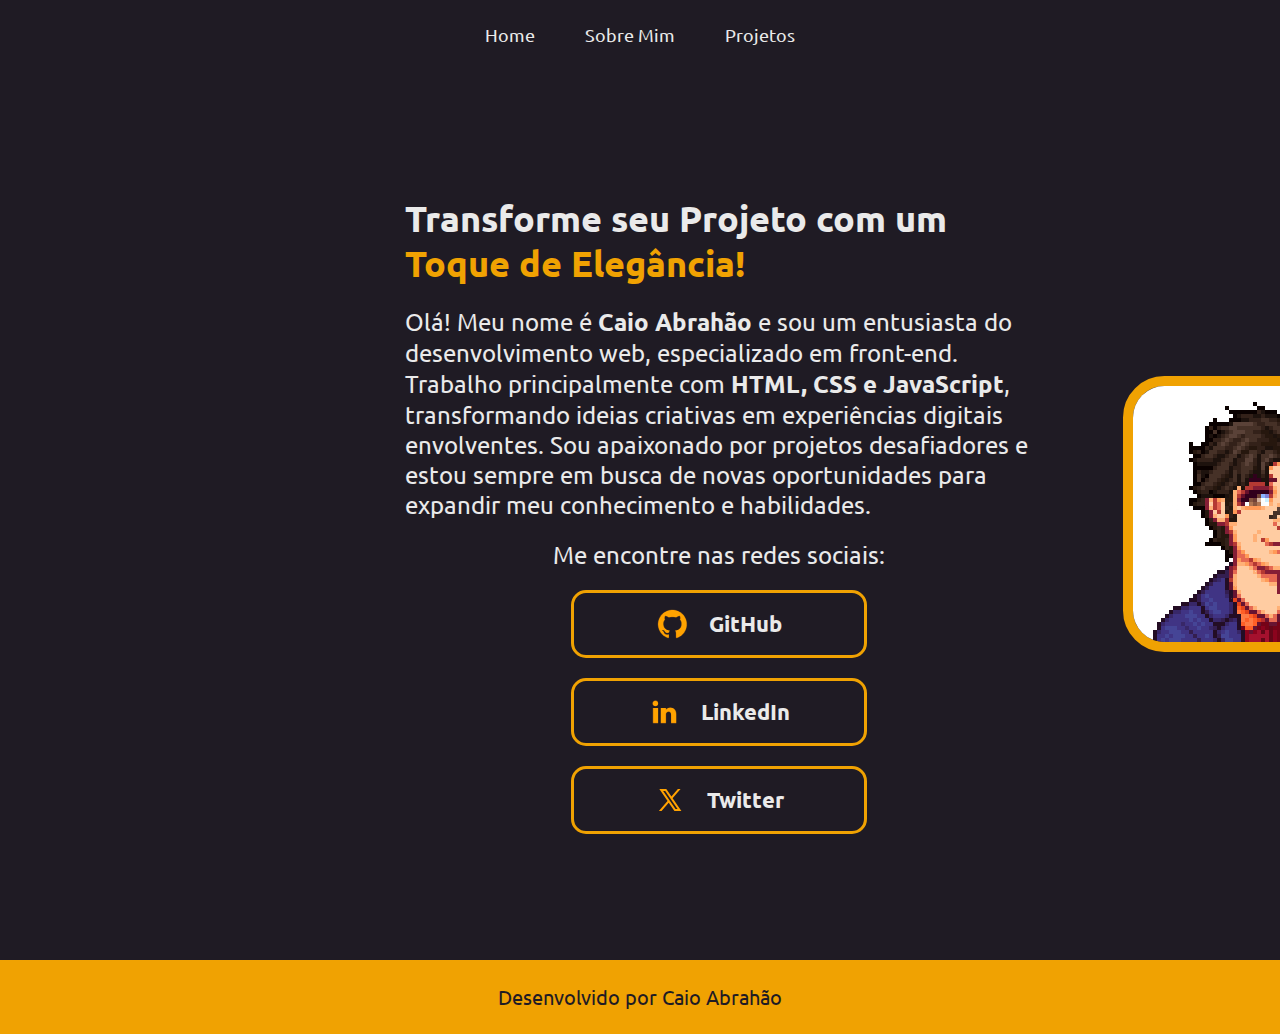
<file: index.html>
<!DOCTYPE html>
<html lang="pt-br">
<head>
    <meta charset="UTF-8">
    <title>Conheça Caio Abrahão</title>
    <link rel="stylesheet" href="style.css">
    <link rel="icon" href="favicon.ico">
    <meta name="viewport" content="width=device-width, initial-scale=1" />
</head>

<body>
    <section>
    <header class="header-class">
        <nav class="nav-menu">
            <a href="index.html" class="nav-links">Home</a>
            <a href="about.html" class="nav-links">Sobre Mim</a>
            <a href="pixelart-portrait.png" class="nav-links">Projetos</a>
        </nav>
    </header>
    <main class="center-items">
        <section class="text-and-links">

            <h1 class="main-title">Transforme seu Projeto com um <br>
                <strong class="title-highlight">Toque de Elegância!</strong></h1>

            <p class="paragrafo-principal">Olá! Meu nome é <strong>Caio Abrahão</strong> e sou um entusiasta do desenvolvimento web,
                especializado em front-end. Trabalho principalmente com <strong>HTML, CSS e JavaScript</strong>,
                transformando ideias criativas em experiências digitais envolventes.
                Sou apaixonado por projetos desafiadores e estou sempre em busca de novas
                oportunidades para expandir meu conhecimento e habilidades.</p>

            <div class="social-media-buttons">
                <h2 class="social-media-title">Me encontre nas redes sociais:</h2>
                <a class="sm-button" href="https://github.com/caioabrahao" target="_blank" rel="noopener">
                    <img src="./assets/github.png" alt="github-logo"> GitHub</a>
                <a class="sm-button" target="_blank" rel="noopener" href="https://www.linkedin.com/in/caioabrahao/">
                    <img src="./assets/linkedin.png" alt="linkedin-logo"> LinkedIn </a>
                <a class="sm-button" target="_blank" href="https://twitter.com/taldeabrahao">
                    <img src="./assets/twitter-novo.png" alt="x-logo"></img>Twitter</a>
            </div>
        </section>
        <section class="central-image-container">
            <img src="pixelart-portrait.png" alt="Retrato em Pixelart" class="retrato-pixelart">
        </section>
    </main>

    <footer class="footer-class">
        <p>Desenvolvido por Caio Abrahão</p>
    </footer>
    </section>
</body>
</html>
</file>
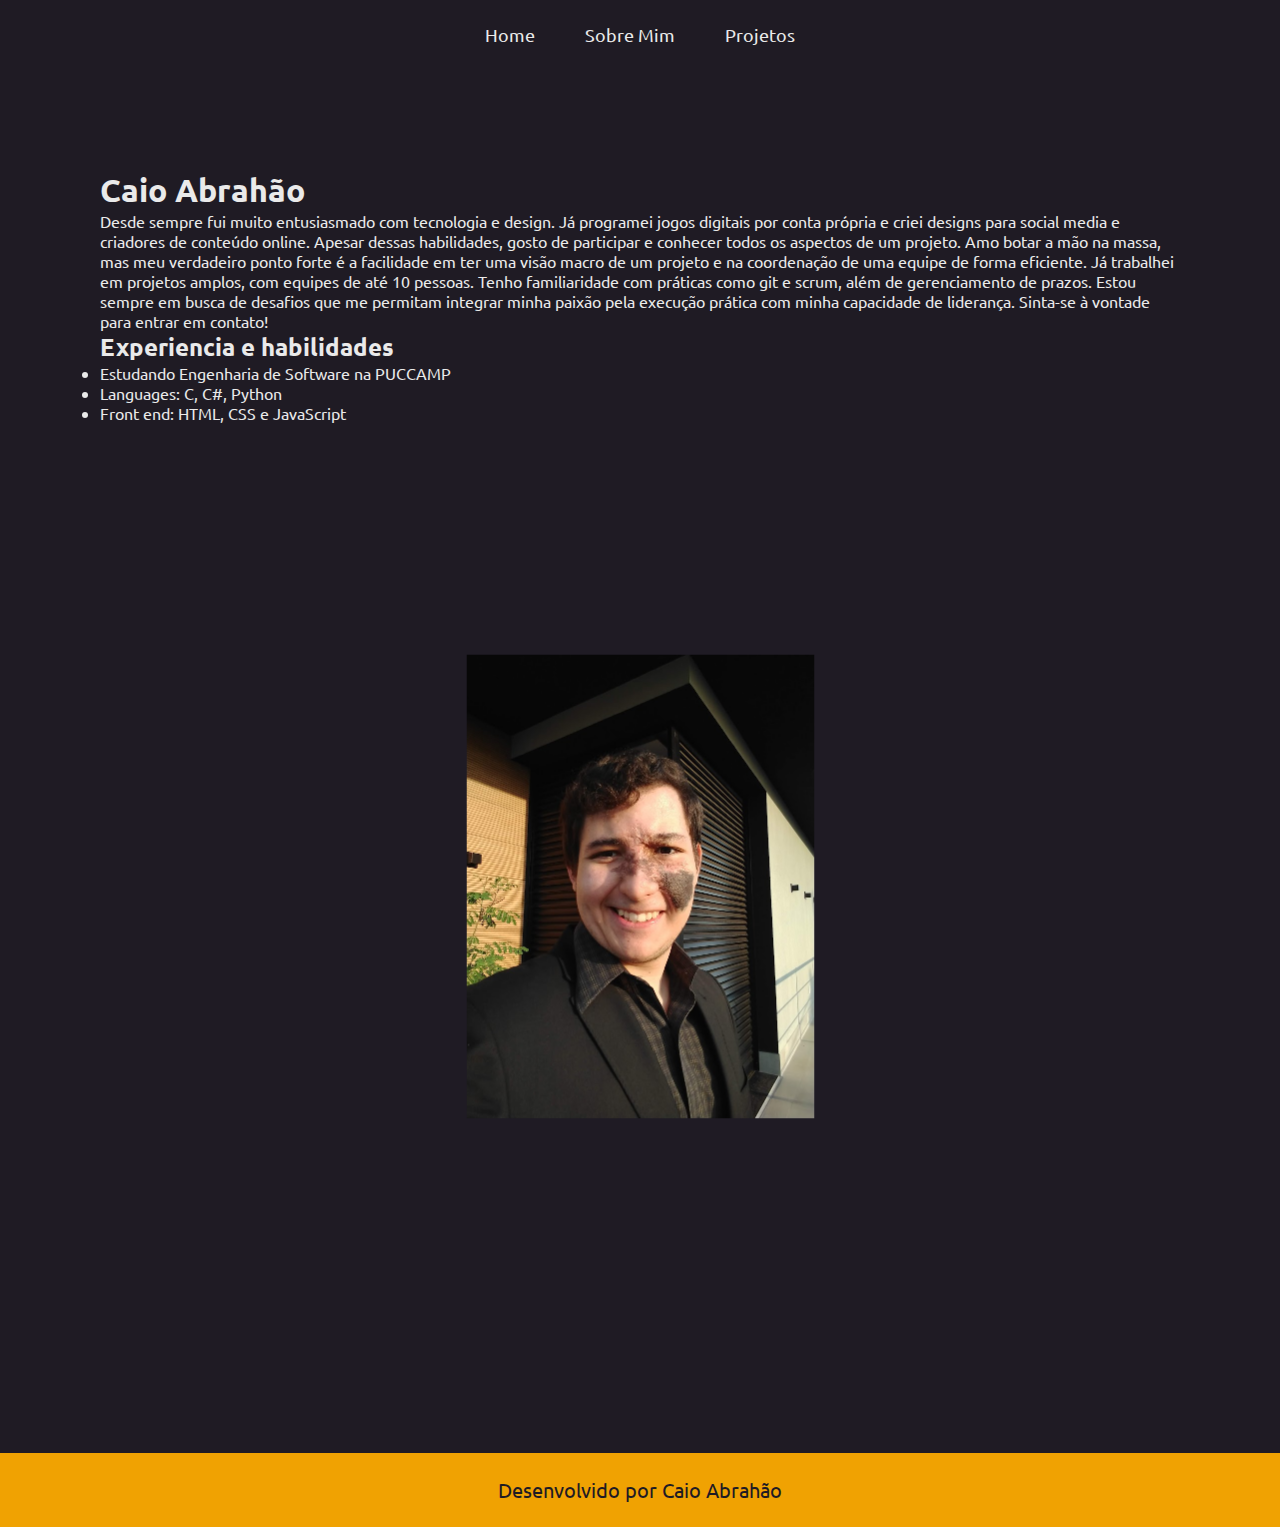
<file: about.html>
<!DOCTYPE html>
<html lang="pt-br">
<head>
    <meta charset="UTF-8">
    <title>About</title>
    <link rel="stylesheet" href="style.css">
    <link rel="icon" href="favicon.ico">
    <meta name="viewport" content="width=device-width, initial-scale=1" />
</head>

<body>
    <header class="header-class">
        <nav class="nav-menu">
            <a href="index.html" class="nav-links">Home</a>
            <a href="about.html" class="nav-links">Sobre Mim</a>
            <a href="pixelart-portrait.png" class="nav-links">Projetos</a>
        </nav>
    </header>

    <main class="about-main">
        <section>
            <h1>Caio Abrahão</h1>
            <p>
                Desde sempre fui muito entusiasmado com tecnologia e design. Já programei jogos digitais
                por conta própria e criei designs para social media e criadores de conteúdo online.
                Apesar dessas habilidades, gosto de participar e conhecer todos os aspectos de um projeto.
                Amo botar a mão na massa, mas meu verdadeiro ponto forte é a facilidade em ter uma visão
                macro de um projeto e na coordenação de uma equipe de forma eficiente.
                Já trabalhei em projetos amplos, com equipes de até 10 pessoas. Tenho familiaridade com
                práticas como git e scrum, além de gerenciamento de prazos.
                Estou sempre em busca de desafios que me permitam integrar minha paixão pela execução
                prática com minha capacidade de liderança. Sinta-se à vontade para entrar em contato!
            </p>

            <h2>Experiencia e habilidades</h2>
            <ul>
                <li>Estudando Engenharia de Software na PUCCAMP</li>
                <li>Languages: C, C#, Python</li>
                <li>Front end: HTML, CSS e JavaScript</li>
            </ul>
        </section>

        <section>
            <img src="./assets/irl-photo.jpg" alt="uma foto de caio abrahão" class="about-photo">
        </section>

    </main>

    <footer class="footer-class">
        <p>Desenvolvido por Caio Abrahão</p>
    </footer>

</body>
</html>
</file>
<file: style.css>
@import url('https://fonts.googleapis.com/css2?family=Roboto+Slab:wght@100..900&family=Ubuntu:ital,wght@0,300;0,400;0,500;0,700;1,300;1,400;1,500;1,700&display=swap');

*{
    margin: 0;
    padding: 0;
    font-family: "Ubuntu", sans-serif;
}

.header-class{
    display: flex;
    padding: 24px;
    justify-content: center;
}

.nav-menu{
    display: flex;
    flex-direction: row;
    gap: 50px;
}

.nav-links{
    font-size: 18px;
    font-weight: normal;
    text-decoration: none;
    color: #EAEAEA;
}

.nav-links:hover{
    color: #F0A202;
    /*border-bottom: #F0A202 solid 2px;*/

}

body{
    background-color: #1F1B24;
    color: #EAEAEA;
}

.about-main{
    display: flex;
    flex-direction: column;
    justify-content: center;
    padding: 50px;
}

.about-photo{
    scale: 50%;
}

.center-items{
    display: flex;
    padding: 14vh 14vh 14vh 45vh;
    gap: 10vh;
}

.text-and-links{
    display: flex;
    flex-direction: column;
    justify-content: center;
    gap: 20px;
}

.social-media-title{
    font-weight: normal;
}

.social-media-buttons{
    display: flex;
    flex-direction: column;
    align-items: center;
    gap: 20px;

}

.sm-button{
    display: flex;
    justify-content: center;
    gap: 20px;
    align-items: center;
    text-decoration: none;
    border-color: #F0A202;
    border-style: solid;
    border-radius: 15px;
    color: #EAEAEA;
    padding: 15px;
    width: 260px;
    font-weight: bold;
    text-align: center;
    font-size: 22px;
}

.sm-button:hover {
    border-color: #EAEAEA;
    scale: 103%;
}

.paragrafo-principal{
    font-size: 24px;
    width: 628px;
}

.about-main{
    display: flex;
    flex-direction: column;
    align-items: center;
    padding: 100px;
}

.about-text{
    display: flex;
    flex-direction: column;
    gap: 20px;
}

.about-paragraph{
    width: 50%;
}

.main-title{
    font-size: 36px;
}

.title-highlight{
    color: #F0A202;
    font-weight: bolder;
}

.retrato-pixelart{
    border-radius: 15%;
    border-color: #F0A202;
    border-style: solid;
    border-width: 10px;
}

.central-image-container{
    align-content: center;
    box-sizing: content-box;
}

.footer-class{
    padding: 24px;
    width: 100vw;
    background-color: #F0A202;
    text-align: center;
    font-weight: normal;
    font-size: 20px;
    color: #1F1B24;
    box-sizing: border-box;
}
</file>
